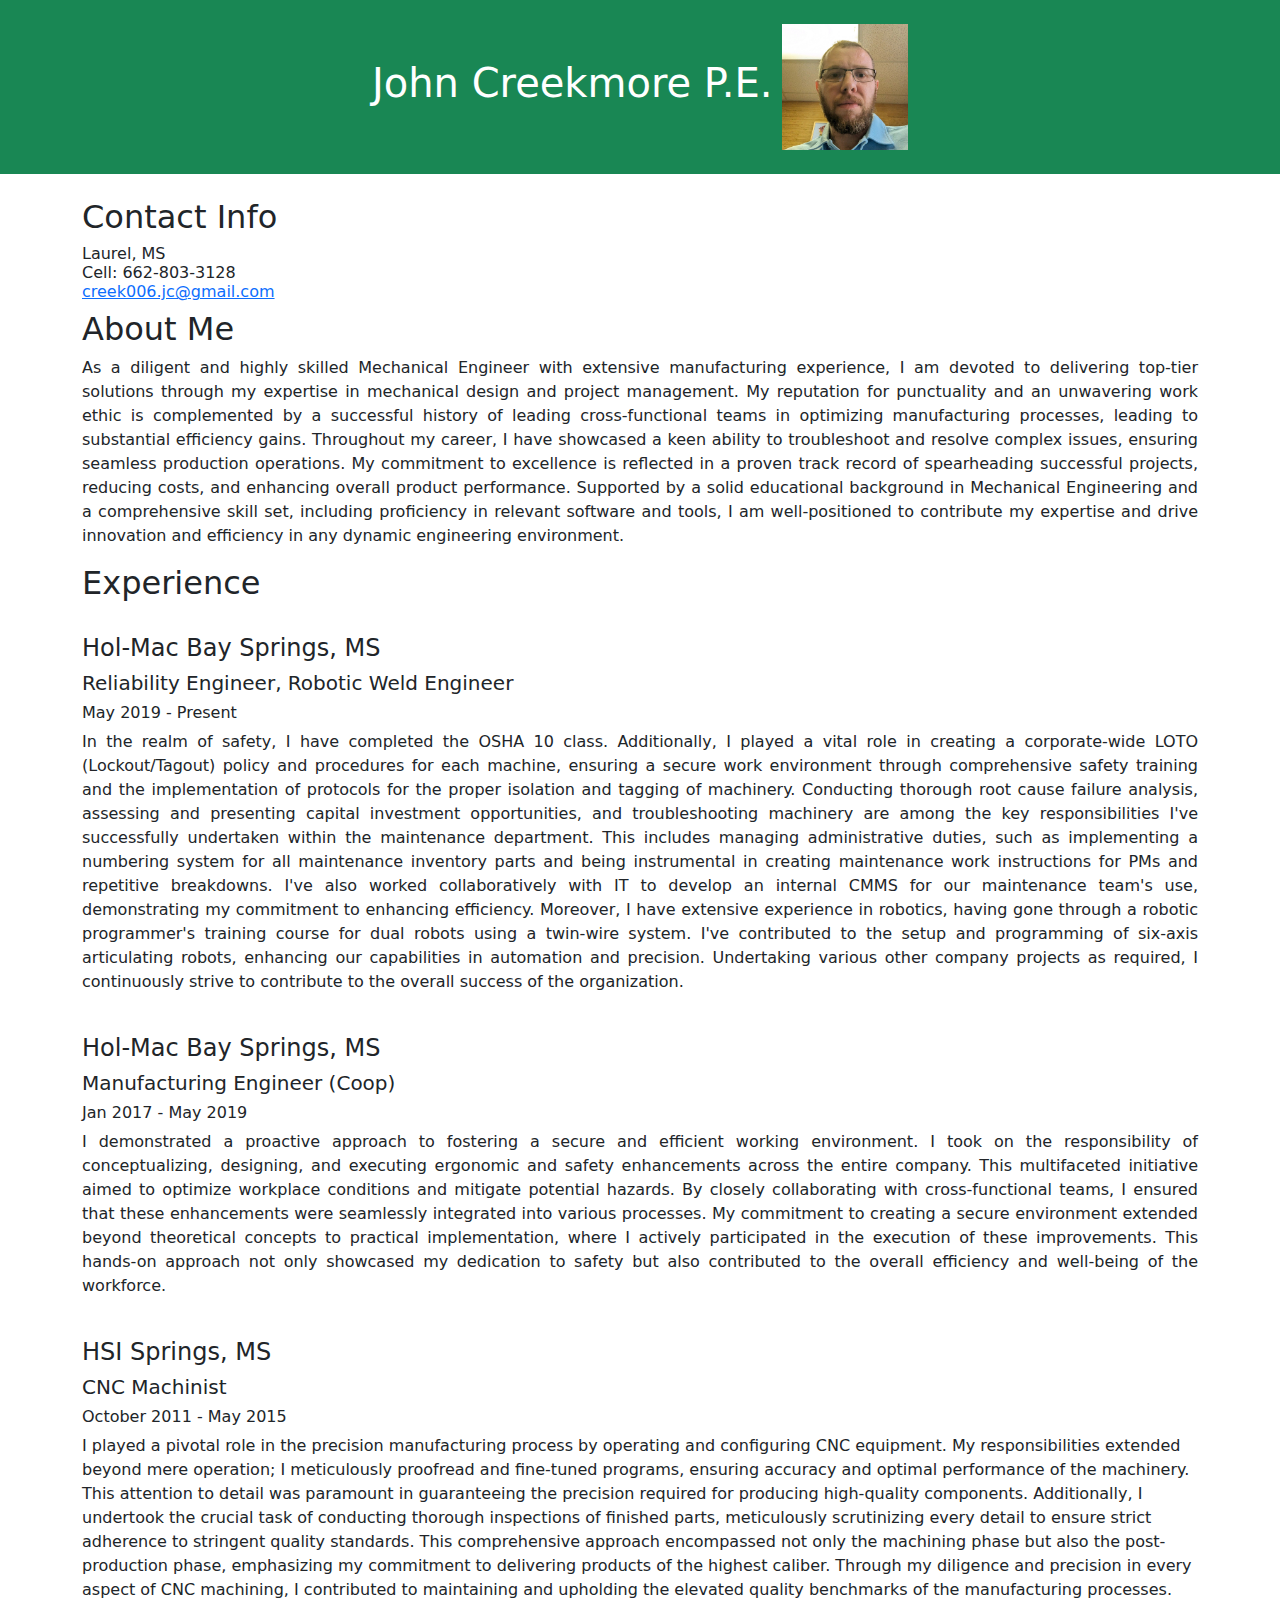
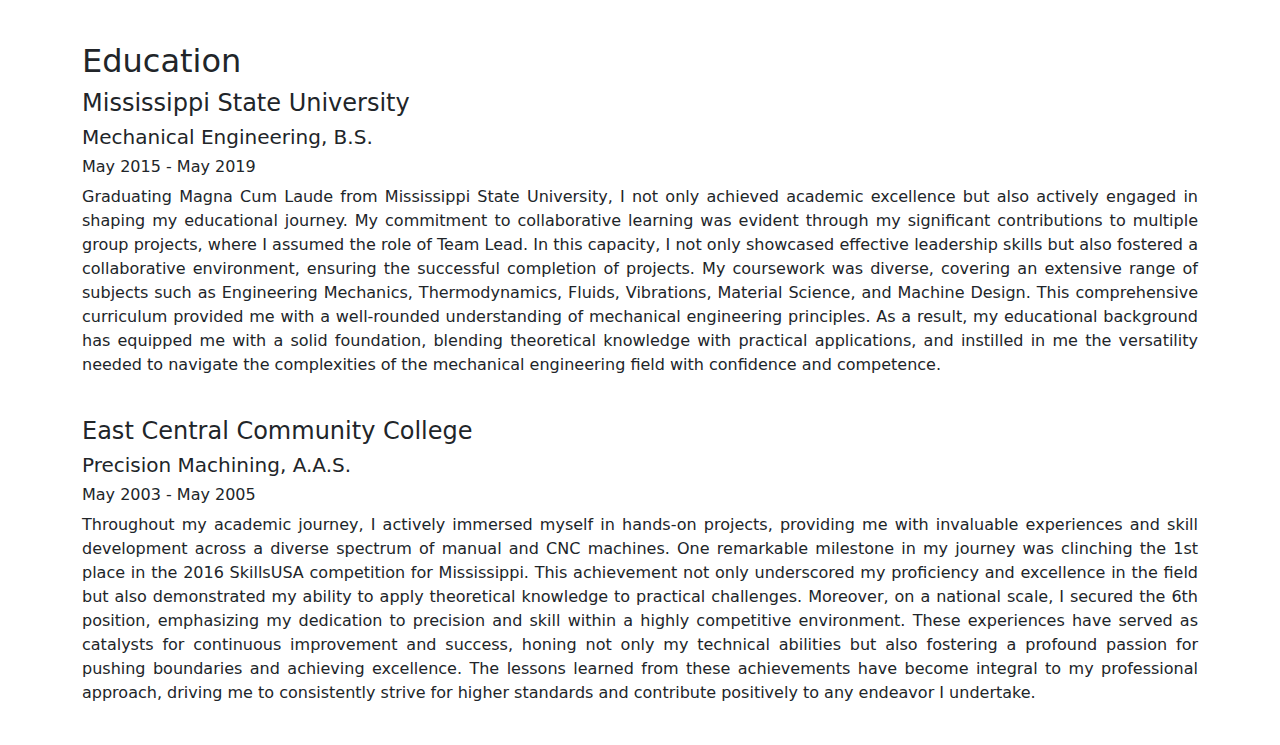
<file: index.html>
<!DOCTYPE html>
<html lang="en">

<head>
    <meta charset="UTF-8">
    <meta name="viewport" content="width=device-width, initial-scale=1.0">
    <link href="https://cdn.jsdelivr.net/npm/bootstrap@5.3.0/dist/css/bootstrap.min.css" rel="stylesheet">
    <title>John Creekmore P.E.</title>
    <style>
        /* Add a new class for the header container */
        .header-container {
            display: flex;
            justify-content: center;
            align-items: center;
            flex-wrap: wrap;
        }

        .navbar-nav {
            margin: 0 auto;
            display: flex;
            align-items: center;
        }

        .navbar-nav .nav-item:not(:last-child) {
            margin-right: 10px;
            border-right: 1px solid white;
            padding-right: 10px;
        }

        .single-column {
            width: 100%;
        }

        /* Style for the header image */
        .header-image {
            max-width: 10%;
            /* Ensure the image doesn't exceed its container width */
            height: auto;
            /* Maintain the aspect ratio */
            margin-left: 10px;
            /* Adjust the margin as needed */
        }

        .justified-text {
            text-align: justify;
        }

        .right-column {
            margin-left: 20px;
        }
    </style>
</head>

<body>

    <!-- Wrap the header content and image in a flex container -->
    <header class="bg-success text-white text-center py-4">
        <div class="container-fluid header-container">
            <div>
                <h1>John Creekmore P.E.</h1>
            </div>
            <img src="photo.jpg" alt="description" class="header-image">
        </div>
    </header>
    <div class="container mt-4 main-content single-column">
        <!-- Contact Info -->
        <div>
            <h2>Contact Info</h2>
            <h6>Laurel, MS<br>Cell: 662-803-3128<br>
                <a href="mailto:creek006.jc@gmail.com">creek006.jc@gmail.com</a>
            </h6>
        </div>

        <!-- About Me Section -->
        <div>
            <h2>About Me</h2>
            <p class="justified-text">
                As a diligent and highly skilled Mechanical Engineer with extensive manufacturing experience, I am devoted to delivering top-tier solutions through my expertise in mechanical design and project management. My reputation for punctuality and an unwavering work ethic is complemented by a successful history of leading cross-functional teams in optimizing manufacturing processes, leading to substantial efficiency gains. Throughout my career, I have showcased a keen ability to troubleshoot and resolve complex issues, ensuring seamless production operations. My commitment to excellence is reflected in a proven track record of spearheading successful projects, reducing costs, and enhancing overall product performance. Supported by a solid educational background in Mechanical Engineering and a comprehensive skill set, including proficiency in relevant software and tools, I am well-positioned to contribute my expertise and drive innovation and efficiency in any dynamic engineering environment.
            </p>
        </div>

        <!-- Experience Section -->
        <div>
            <h2>Experience</h2><br>
            <h4>Hol-Mac Bay Springs, MS</h4>
            <h5>Reliability Engineer, Robotic Weld Engineer</h5>
            <h6>May 2019 - Present</h6>
            <p class="justified-text">
                In the realm of safety, I have completed the OSHA 10 class. Additionally, I played a vital role in creating a corporate-wide LOTO (Lockout/Tagout) policy and procedures for each machine, ensuring a secure work environment through comprehensive safety training and the implementation of protocols for the proper isolation and tagging of machinery. Conducting thorough root cause failure analysis, assessing and presenting capital investment opportunities, and troubleshooting machinery are among the key responsibilities I've successfully undertaken within the maintenance department. This includes managing administrative duties, such as implementing a numbering system for all maintenance inventory parts and being instrumental in creating maintenance work instructions for PMs and repetitive breakdowns. I've also worked collaboratively with IT to develop an internal CMMS for our maintenance team's use, demonstrating my commitment to enhancing efficiency. Moreover, I have extensive experience in robotics, having gone through a robotic programmer's training course for dual robots using a twin-wire system. I've contributed to the setup and programming of six-axis articulating robots, enhancing our capabilities in automation and precision. Undertaking various other company projects as required, I continuously strive to contribute to the overall success of the organization.
            </p><br>
            <h4>Hol-Mac Bay Springs, MS</h4>
            <h5>Manufacturing Engineer (Coop)</h5>
            <h6>Jan 2017 - May 2019</h6>
            <p class="justified-text">
I demonstrated a proactive approach to fostering a secure and efficient working environment. I took on the responsibility of conceptualizing, designing, and executing ergonomic and safety enhancements across the entire company. This multifaceted initiative aimed to optimize workplace conditions and mitigate potential hazards. By closely collaborating with cross-functional teams, I ensured that these enhancements were seamlessly integrated into various processes. My commitment to creating a secure environment extended beyond theoretical concepts to practical implementation, where I actively participated in the execution of these improvements. This hands-on approach not only showcased my dedication to safety but also contributed to the overall efficiency and well-being of the workforce.
            </p><br>
            <h4>HSI Springs, MS</h4>
            <h5>CNC Machinist</h5>
            <h6>October 2011 - May 2015</h6>
            <p>I played a pivotal role in the precision manufacturing process by operating and configuring CNC equipment. My responsibilities extended beyond mere operation; I meticulously proofread and fine-tuned programs, ensuring accuracy and optimal performance of the machinery. This attention to detail was paramount in guaranteeing the precision required for producing high-quality components. Additionally, I undertook the crucial task of conducting thorough inspections of finished parts, meticulously scrutinizing every detail to ensure strict adherence to stringent quality standards. This comprehensive approach encompassed not only the machining phase but also the post-production phase, emphasizing my commitment to delivering products of the highest caliber. Through my diligence and precision in every aspect of CNC machining, I contributed to maintaining and upholding the elevated quality benchmarks of the manufacturing processes.
            </p><br>
            <!-- Repeat the experience details as needed -->
        </div>

        <!-- Education Section -->
        <div>
            <h2>Education</h2>
            <h4>Mississippi State University</h4>
            <h5>Mechanical Engineering, B.S.</h5>
            <h6>May 2015 - May 2019</h6>
            <p class="justified-text">Graduating Magna Cum Laude from Mississippi State University, I not only achieved academic excellence but also actively engaged in shaping my educational journey. My commitment to collaborative learning was evident through my significant contributions to multiple group projects, where I assumed the role of Team Lead. In this capacity, I not only showcased effective leadership skills but also fostered a collaborative environment, ensuring the successful completion of projects. My coursework was diverse, covering an extensive range of subjects such as Engineering Mechanics, Thermodynamics, Fluids, Vibrations, Material Science, and Machine Design. This comprehensive curriculum provided me with a well-rounded understanding of mechanical engineering principles. As a result, my educational background has equipped me with a solid foundation, blending theoretical knowledge with practical applications, and instilled in me the versatility needed to navigate the complexities of the mechanical engineering field with confidence and competence.
            </p><br>
            <h4>East Central Community College</h4>
            <h5>Precision Machining, A.A.S.</h5>
            <h6>May 2003 - May 2005</h6>
            <p class="justified-text">
Throughout my academic journey, I actively immersed myself in hands-on projects, providing me with invaluable experiences and skill development across a diverse spectrum of manual and CNC machines. One remarkable milestone in my journey was clinching the 1st place in the 2016 SkillsUSA competition for Mississippi. This achievement not only underscored my proficiency and excellence in the field but also demonstrated my ability to apply theoretical knowledge to practical challenges. Moreover, on a national scale, I secured the 6th position, emphasizing my dedication to precision and skill within a highly competitive environment. These experiences have served as catalysts for continuous improvement and success, honing not only my technical abilities but also fostering a profound passion for pushing boundaries and achieving excellence. The lessons learned from these achievements have become integral to my professional approach, driving me to consistently strive for higher standards and contribute positively to any endeavor I undertake.
            </p><br>
        </div>

    </div>

    <script src="https://cdn.jsdelivr.net/npm/bootstrap@5.3.0/dist/js/bootstrap.bundle.min.js"></script>
</body>

</html>
</file>
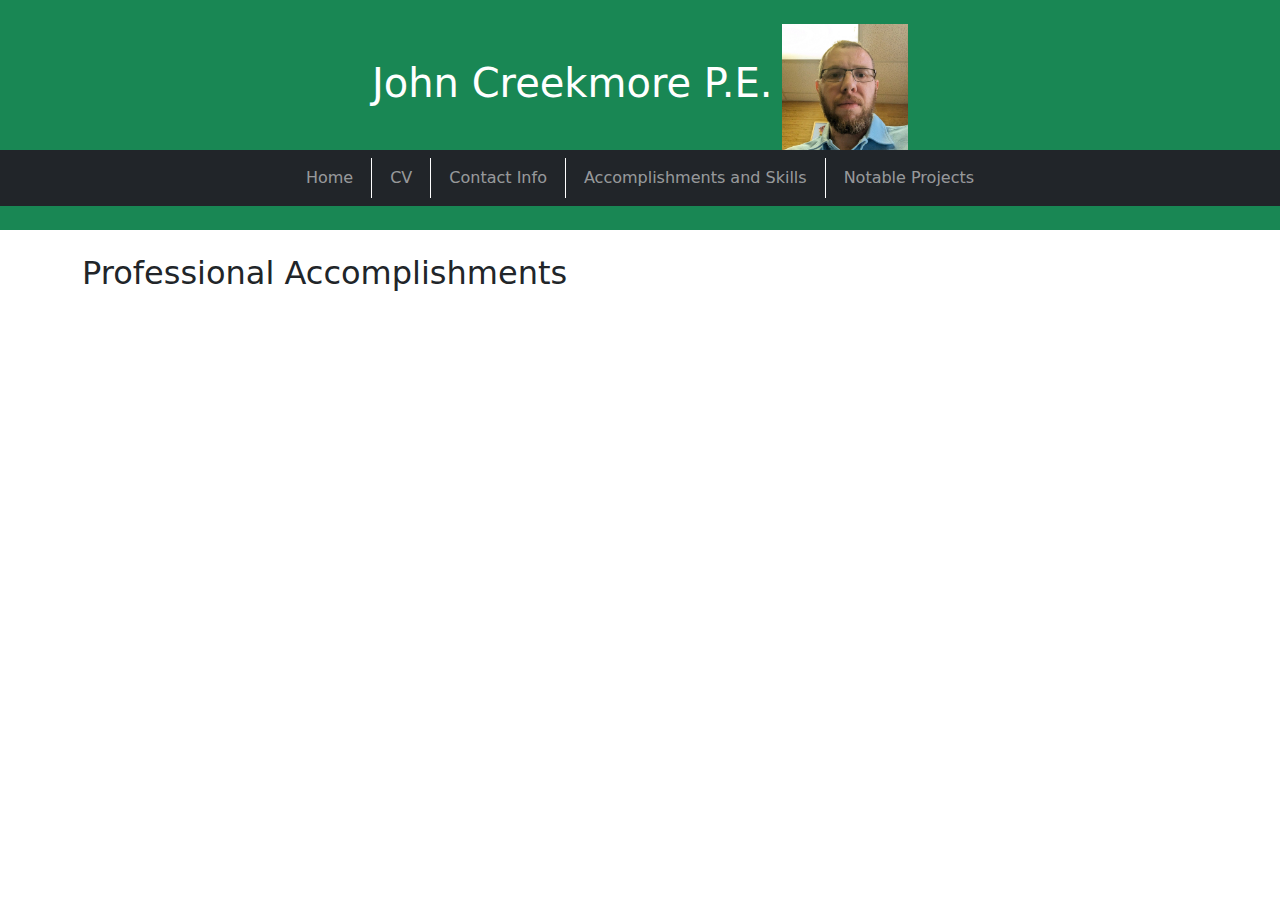
<file: accomplish.html>
<!DOCTYPE html>
<html lang="en">
<head>
  <meta charset="UTF-8">
  <meta name="viewport" content="width=device-width, initial-scale=1.0">
  <link href="https://cdn.jsdelivr.net/npm/bootstrap@5.3.0/dist/css/bootstrap.min.css" rel="stylesheet">
  <title>John Creekmore P.E.</title>
  <style>
    /* Add a new class for the header container */
    .header-container {
      display: flex;
	  justify-content: center;
      align-items: center;
	  flex-wrap: wrap;
    }

    .navbar-nav {
      margin: 0 auto;
      display: flex;
      align-items: center;
    }

    .navbar-nav .nav-item:not(:last-child) {
      margin-right: 10px;
      border-right: 1px solid white;
      padding-right: 10px;
    }

    .left-column,
    .right-column {
      width: 48%;
      display: inline-block;
      vertical-align: top;
    }

    /* Style for the header image */
    .header-image {
      max-width: 10%; /* Ensure the image doesn't exceed its container width */
      height: auto; /* Maintain the aspect ratio */
      margin-left: 10px; /* Adjust the margin as needed */
    }
  </style>
</head>
<body>

  <!-- Wrap the header content and image in a flex container -->
  <header class="bg-success text-white text-center py-4">
    <div class="container-fluid header-container">
      <div>
        <h1>John Creekmore P.E.</h1>
      </div>
      <img src="photo.jpg" alt="description" class="header-image">
    </div>

<nav class="navbar navbar-expand-lg navbar-dark bg-dark">
  <div class="container-fluid">
    <button class="navbar-toggler" type="button" data-bs-toggle="collapse" data-bs-target="#navbarNav" aria-controls="navbarNav" aria-expanded="false" aria-label="Toggle navigation">
      <span class="navbar-toggler-icon"></span>
    </button>
    <div class="collapse navbar-collapse" id="navbarNav">
      <ul class="navbar-nav me-auto">
	          <li class="nav-item">
          <a class="nav-link" href="index.html">Home</a>
        </li>
        <li class="nav-item">
          <a class="nav-link" href="cv.html">CV</a>
        </li>
        <li class="nav-item">
          <a class="nav-link" href="contactinfo.html">Contact Info</a>
        </li>
        <li class="nav-item">
          <a class="nav-link" href="accomplish.html">Accomplishments and Skills</a>
        </li>
        <li class="nav-item">
          <a class="nav-link" href="project.html">Notable Projects</a>
        </li>
      </ul>
    </div>
  </div>
</nav>
  </header>

    <div class="container mt-4 main-content">
    <!-- Left Column -->
    <div class="left-column">
      <h2>Professional Accomplishments</h2>
      <!-- Content for the "About Me" section goes here -->
    </div>


  </div>
</body>
</html>
</file>
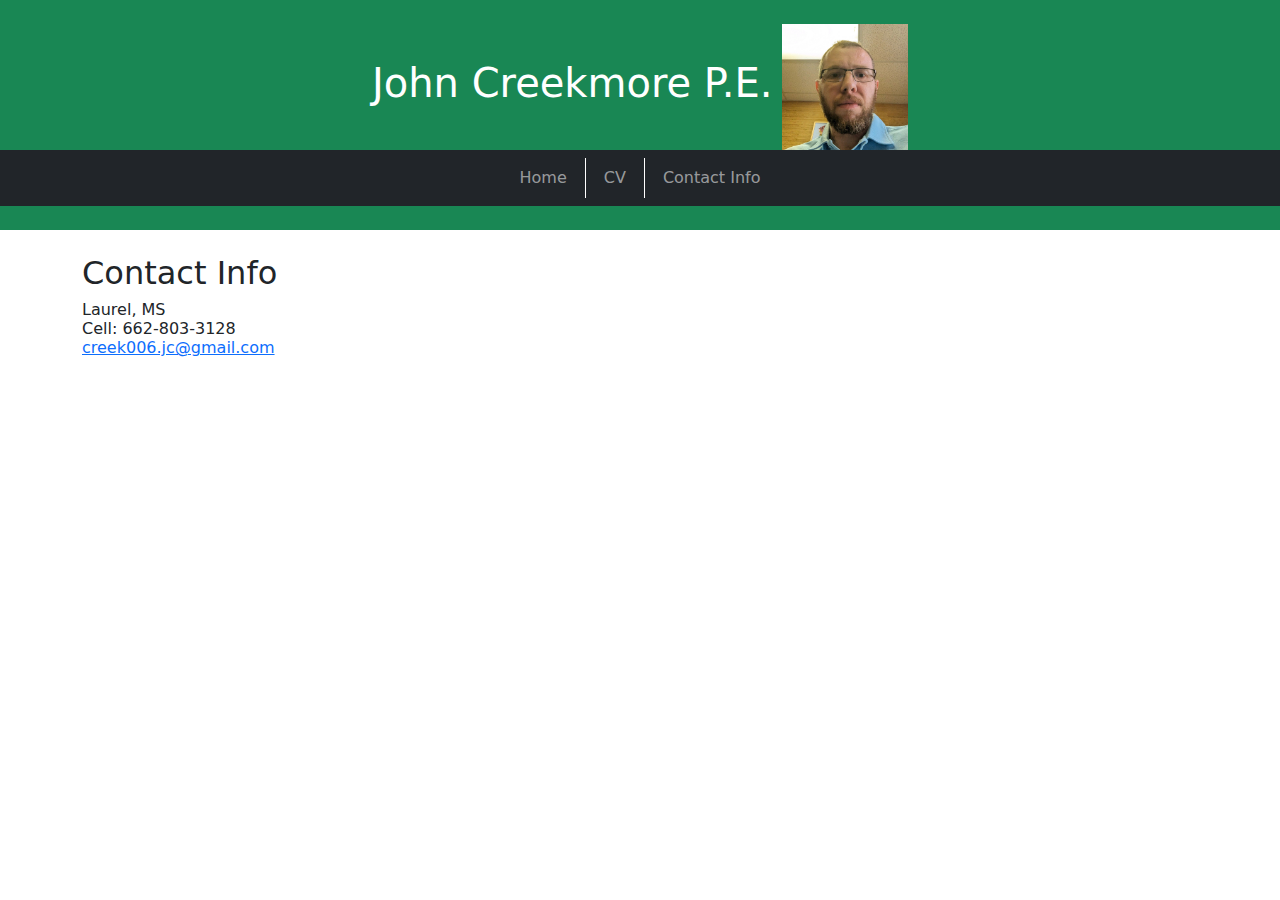
<file: contactinfo.html>
<!DOCTYPE html>
<html lang="en">
<head>
  <meta charset="UTF-8">
  <meta name="viewport" content="width=device-width, initial-scale=1.0">
  <link href="https://cdn.jsdelivr.net/npm/bootstrap@5.3.0/dist/css/bootstrap.min.css" rel="stylesheet">
  <title>John Creekmore P.E.</title>
  <style>
    /* Add a new class for the header container */
    .header-container {
      display: flex;
	  justify-content: center;
      align-items: center;
	  flex-wrap: wrap;
    }

    .navbar-nav {
      margin: 0 auto;
      display: flex;
      align-items: center;
    }

    .navbar-nav .nav-item:not(:last-child) {
      margin-right: 10px;
      border-right: 1px solid white;
      padding-right: 10px;
    }

    .left-column,
    .right-column {
      width: 48%;
      display: inline-block;
      vertical-align: top;
    }

    /* Style for the header image */
    .header-image {
      max-width: 10%; /* Ensure the image doesn't exceed its container width */
      height: auto; /* Maintain the aspect ratio */
      margin-left: 10px; /* Adjust the margin as needed */
    }
  </style>
</head>
<body>

  <!-- Wrap the header content and image in a flex container -->
  <header class="bg-success text-white text-center py-4">
    <div class="container-fluid header-container">
      <div>
        <h1>John Creekmore P.E.</h1>
      </div>
      <img src="photo.jpg" alt="description" class="header-image">
    </div>

<nav class="navbar navbar-expand-lg navbar-dark bg-dark">
  <div class="container-fluid">
    <button class="navbar-toggler" type="button" data-bs-toggle="collapse" data-bs-target="#navbarNav" aria-controls="navbarNav" aria-expanded="false" aria-label="Toggle navigation">
      <span class="navbar-toggler-icon"></span>
    </button>
    <div class="collapse navbar-collapse" id="navbarNav">
      <ul class="navbar-nav me-auto">
	          <li class="nav-item">
          <a class="nav-link" href="index.html">Home</a>
        </li>
        <li class="nav-item">
          <a class="nav-link" href="cv.html">CV</a>
        </li>
        <li class="nav-item">
          <a class="nav-link" href="contactinfo.html">Contact Info</a>
        </li>
      </ul>
    </div>
  </div>
</nav>
  </header>

  <div class="container mt-4 main-content">
    <!-- Left Column -->
    <div class="left-column">
      <h2>Contact Info</h2>
	  <h6>Laurel, MS<br>Cell: 662-803-3128<br> 
	  <a href="mailto:creek006.jc@gmail.com">creek006.jc@gmail.com
      <!-- Content for the "About Me" section goes here -->
    </div>


  </div>

</body>
</html>
</file>
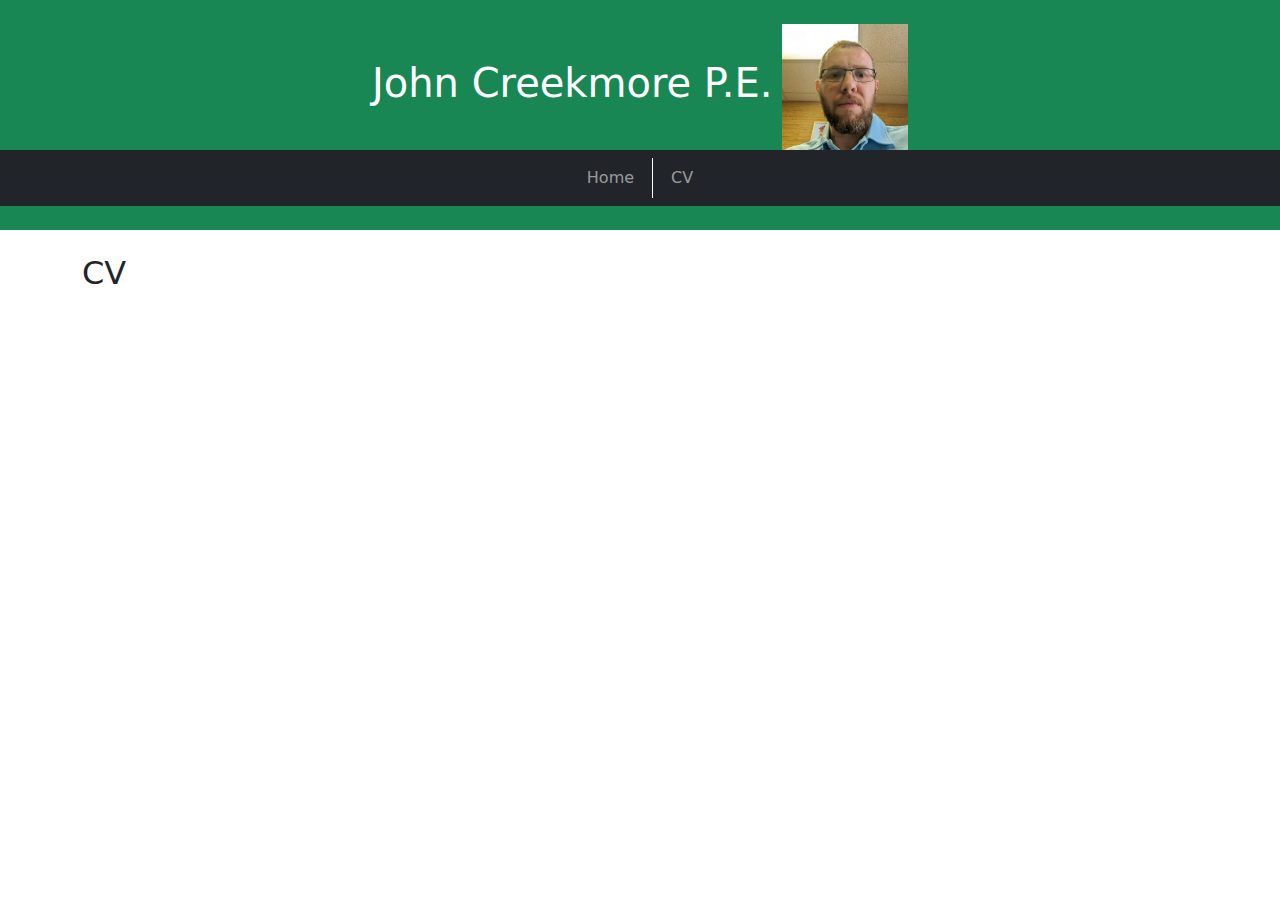
<file: cv.html>
<!DOCTYPE html>
<html lang="en">
<head>
  <meta charset="UTF-8">
  <meta name="viewport" content="width=device-width, initial-scale=1.0">
  <link href="https://cdn.jsdelivr.net/npm/bootstrap@5.3.0/dist/css/bootstrap.min.css" rel="stylesheet">
  <title>John Creekmore P.E.</title>
  <style>
    /* Add a new class for the header container */
    .header-container {
      display: flex;
	  justify-content: center;
      align-items: center;
	  flex-wrap: wrap;
    }

    .navbar-nav {
      margin: 0 auto;
      display: flex;
      align-items: center;
    }

    .navbar-nav .nav-item:not(:last-child) {
      margin-right: 10px;
      border-right: 1px solid white;
      padding-right: 10px;
    }

    .left-column,
    .right-column {
      width: 48%;
      display: inline-block;
      vertical-align: top;
    }

    /* Style for the header image */
    .header-image {
      max-width: 10%; /* Ensure the image doesn't exceed its container width */
      height: auto; /* Maintain the aspect ratio */
      margin-left: 10px; /* Adjust the margin as needed */
    }
	.justified-text {
	text-align: justify;
	}
	.right-column{
	margin-left: 20px;
	}
  </style>
</head>
<body>

  <!-- Wrap the header content and image in a flex container -->
  <header class="bg-success text-white text-center py-4">
    <div class="container-fluid header-container">
      <div>
        <h1>John Creekmore P.E.</h1>
      </div>
      <img src="photo.jpg" alt="description" class="header-image">
    </div>

<nav class="navbar navbar-expand-lg navbar-dark bg-dark">
  <div class="container-fluid">
    <button class="navbar-toggler" type="button" data-bs-toggle="collapse" data-bs-target="#navbarNav" aria-controls="navbarNav" aria-expanded="false" aria-label="Toggle navigation">
      <span class="navbar-toggler-icon"></span>
    </button>
    <div class="collapse navbar-collapse" id="navbarNav">
      <ul class="navbar-nav me-auto">
	          <li class="nav-item">
          <a class="nav-link" href="index.html">Home</a>
        </li>
        <li class="nav-item">
          <a class="nav-link" href="cv.html">CV</a>
        </li>
      </ul>
    </div>
  </div>
</nav>
  </header>

  <div class="container mt-4 main-content">
    <!-- Left Column -->
    <!-- Right Column -->
    <div>
      <h2>CV</h2><br>
    </div>
  </div>
</body>
</html>
</file>
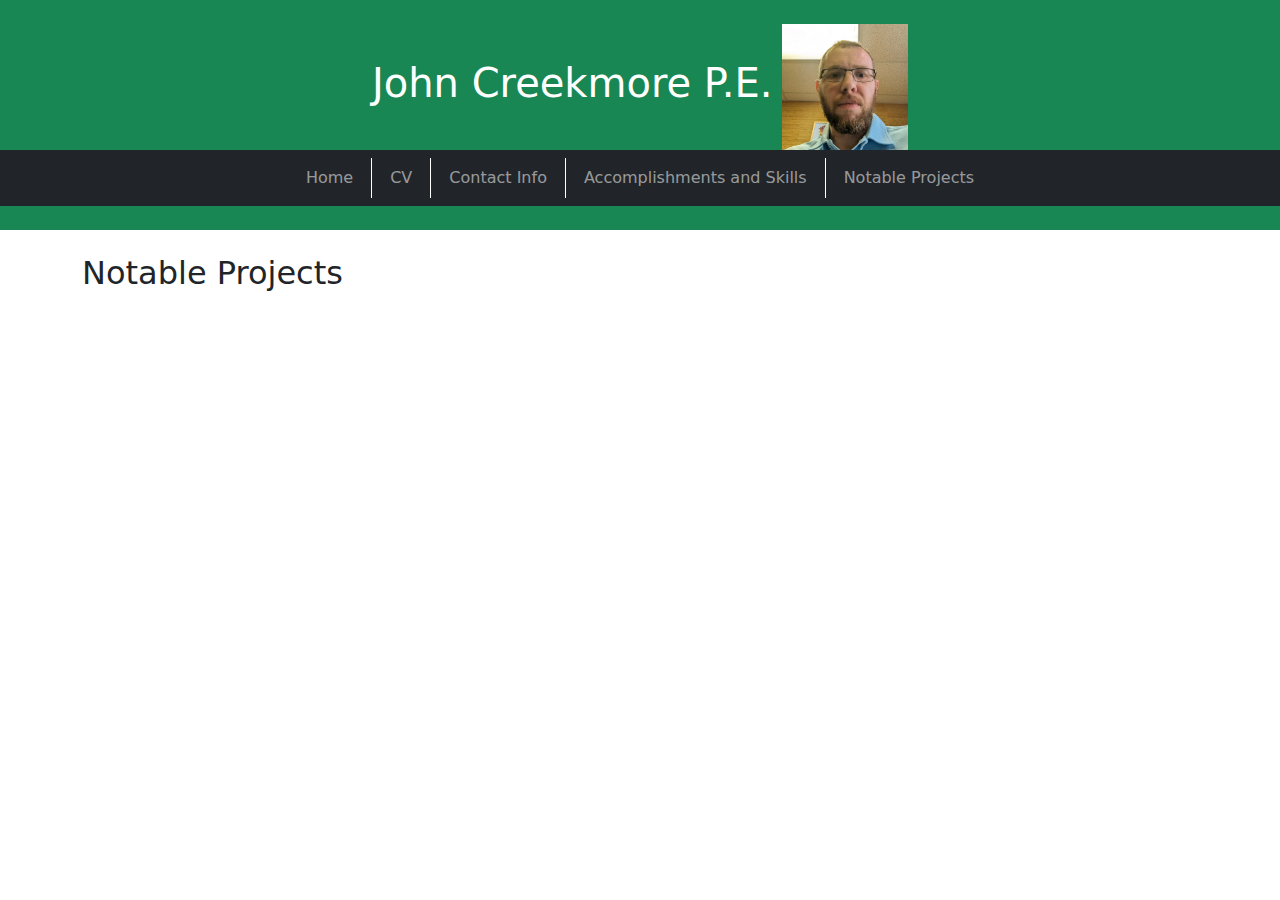
<file: project.html>
<!DOCTYPE html>
<html lang="en">
<head>
  <meta charset="UTF-8">
  <meta name="viewport" content="width=device-width, initial-scale=1.0">
  <link href="https://cdn.jsdelivr.net/npm/bootstrap@5.3.0/dist/css/bootstrap.min.css" rel="stylesheet">
  <title>John Creekmore P.E.</title>
  <style>
    /* Add a new class for the header container */
    .header-container {
      display: flex;
	  justify-content: center;
      align-items: center;
	  flex-wrap: wrap;
    }

    .navbar-nav {
      margin: 0 auto;
      display: flex;
      align-items: center;
    }

    .navbar-nav .nav-item:not(:last-child) {
      margin-right: 10px;
      border-right: 1px solid white;
      padding-right: 10px;
    }

    .left-column,
    .right-column {
      width: 48%;
      display: inline-block;
      vertical-align: top;
    }

    /* Style for the header image */
    .header-image {
      max-width: 10%; /* Ensure the image doesn't exceed its container width */
      height: auto; /* Maintain the aspect ratio */
      margin-left: 10px; /* Adjust the margin as needed */
    }
  </style>
</head>
<body>

  <!-- Wrap the header content and image in a flex container -->
  <header class="bg-success text-white text-center py-4">
    <div class="container-fluid header-container">
      <div>
        <h1>John Creekmore P.E.</h1>
      </div>
      <img src="photo.jpg" alt="description" class="header-image">
    </div>

<nav class="navbar navbar-expand-lg navbar-dark bg-dark">
  <div class="container-fluid">
    <button class="navbar-toggler" type="button" data-bs-toggle="collapse" data-bs-target="#navbarNav" aria-controls="navbarNav" aria-expanded="false" aria-label="Toggle navigation">
      <span class="navbar-toggler-icon"></span>
    </button>
    <div class="collapse navbar-collapse" id="navbarNav">
      <ul class="navbar-nav me-auto">
	          <li class="nav-item">
          <a class="nav-link" href="index.html">Home</a>
        </li>
        <li class="nav-item">
          <a class="nav-link" href="cv.html">CV</a>
        </li>
        <li class="nav-item">
          <a class="nav-link" href="contactinfo.html">Contact Info</a>
        </li>
        <li class="nav-item">
          <a class="nav-link" href="accomplish.html">Accomplishments and Skills</a>
        </li>
        <li class="nav-item">
          <a class="nav-link" href="project.html">Notable Projects</a>
        </li>
      </ul>
    </div>
  </div>
</nav>
  </header>

  <div class="container mt-4 main-content">
    <!-- Left Column -->
    <div class="left-column">
      <h2>Notable Projects</h2>
      <!-- Content for the "About Me" section goes here -->
    </div>


  </div>

  <script src="https://cdn.jsdelivr.net/npm/bootstrap@5.3.0/dist/js/bootstrap.bundle.min.js"></script>
</body>
</html>
</file>
